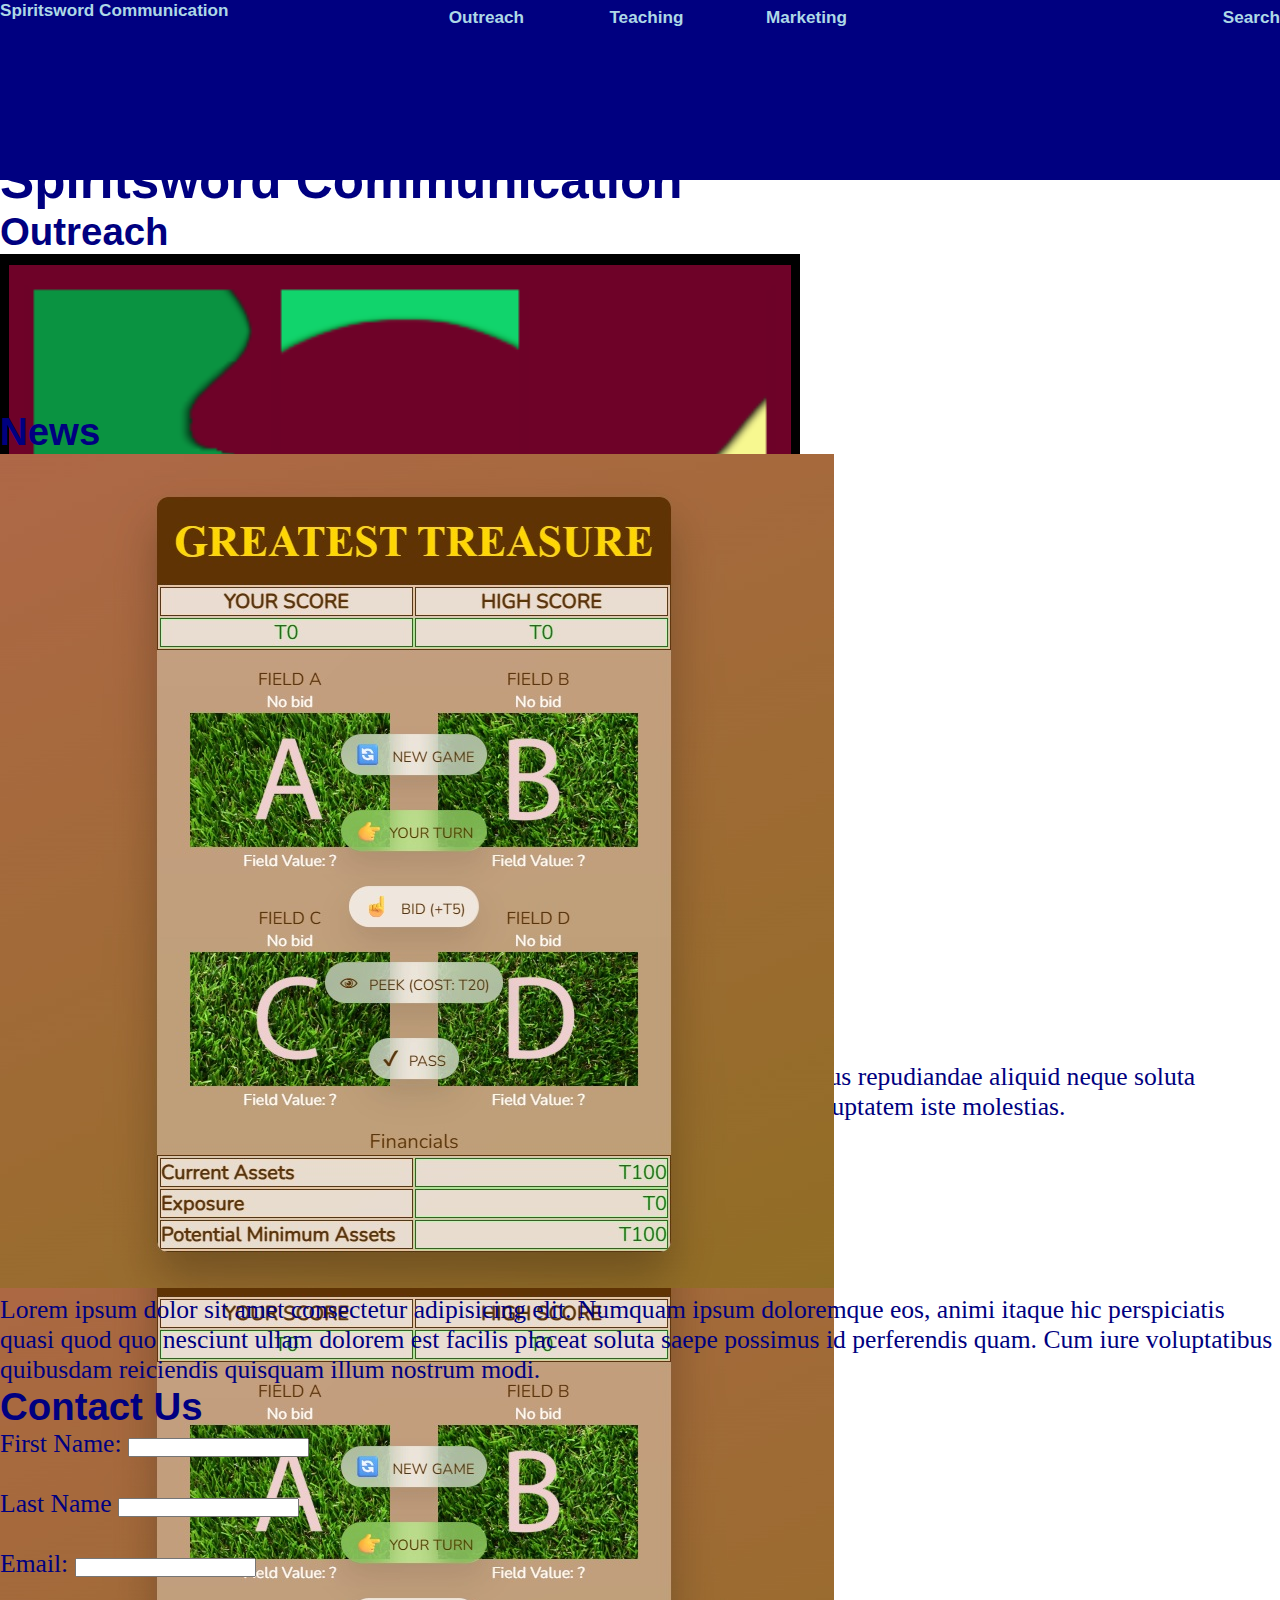
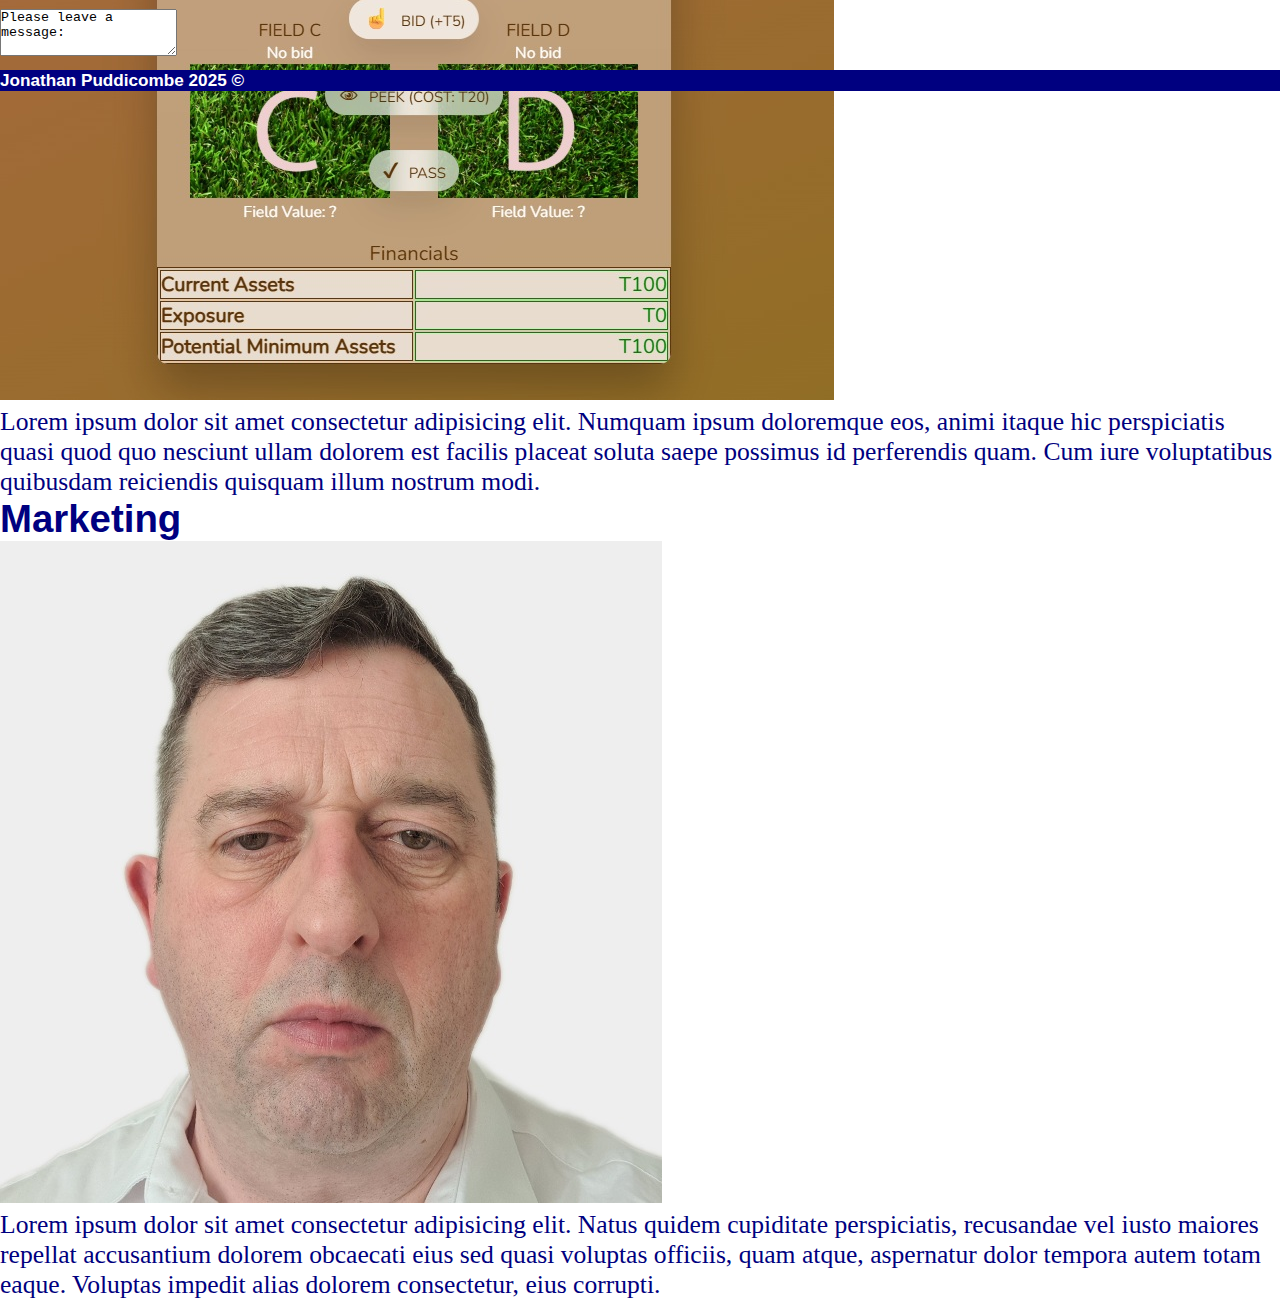
<file: docs/index.htm>
<!DOCTYPE html>
<html lang="en">
<head>
    <meta charset="UTF-8">
    <meta name="viewport" content="width=device-width, initial-scale=1.0">
    <link rel="stylesheet" href="assets/styles.css">
    <title>Spiritsword Communication</title>

</head>
<body>
    <header>
        <nav>
            <section class="sitetitle">
                <h6><a href="./index.htm">Spiritsword Communication</a></h6>
            </section>
            <section class="pagelinks">
                <section class="pagelink">
                    <h6><a href="./outreach.htm">Outreach</a></h6>
                </section>
                <section class="pagelink">
                    <h6><a href="./teaching.htm">Teaching</a></h6>
                </section>
                <section class="pagelink">
                    <h6><a href="./marketing.htm">Marketing</a></h6>
                </section>
            </section>
            <section class="search">
                    <h6><a href="./index.htm">Search</a></h6>
            </section>
        </nav>
    </header>
    <main>
        <section class="toprow">
            <section class="pagebanner">
            <img src="./assets/images/missing.piece.banner.png" alt="Missing piece game">
            </section>
            <section class="pagetitle">
                <h1>Spiritsword Communication</h1>
            </section>
        </section>
        <section class="midrow">
            <article class="servicearticle">
                <h2>Outreach</h2>
                <section class="articlecontent">
                    <img src="./assets/images/missing.piece.png" alt="Missing piece game">
                    <p>
                        Lorem ipsum dolor, sit amet consectetur adipisicing elit. Corrupti nostrum sint eius repudiandae aliquid neque soluta veritatis itaque cumque repellat, ut ipsam facilis dolore? Ut consequatur dicta voluptatem iste molestias.
                    </p>
                </section>
            </article>
            <article class="servicearticle">
                <h2>Teaching</h2>
                <section class="articlecontent">
                    <img src="./assets/images/greatest.treasure.jpg" alt="Greatest treasure game"> 
                    <p>
                        Lorem ipsum dolor sit amet consectetur adipisicing elit. Numquam ipsum doloremque eos, animi itaque hic perspiciatis quasi quod quo nesciunt ullam dolorem est facilis placeat soluta saepe possimus id perferendis quam. Cum iure voluptatibus quibusdam reiciendis quisquam illum nostrum modi.
                    </p>
                </section>
            </article>
            <article class="servicearticle">
                <h2>Marketing</h2>
                <section class="articlecontent">
                    <img src="./assets/images/profile_photo_square.jpg" alt="Profile picture">
                    <p>
                        Lorem ipsum dolor sit amet consectetur adipisicing elit. Natus quidem cupiditate perspiciatis, recusandae vel iusto maiores repellat accusantium dolorem obcaecati eius sed quasi voluptas officiis, quam atque, aspernatur dolor tempora autem totam eaque. Voluptas impedit alias dolorem consectetur, eius corrupti.
                    </p>
                </section>
            </article>
        </section>
        <section class="bottomrow">
            <section class="news">
                <h2>News</h2>
                <section class="articlecontent">
                    <img src="./assets/images/greatest.treasure.jpg" alt="Greatest treasure game"> 
                    <p>
                        Lorem ipsum dolor sit amet consectetur adipisicing elit. Numquam ipsum doloremque eos, animi itaque hic perspiciatis quasi quod quo nesciunt ullam dolorem est facilis placeat soluta saepe possimus id perferendis quam. Cum iure voluptatibus quibusdam reiciendis quisquam illum nostrum modi.
                    </p>
                </section>
            </section>
            <section class="contactushomepage">
                <h2>Contact Us</h2>
                <form id="homepagecontactform">
                    <label for="firstname">First Name:</label>
                    <input type=text id="firstname" name="firstname"></input>
                    <br>
                    <br>
                    <label for="lastname">Last Name</label>
                    <input type=text id="lastname" name="lastname"></input>
                    <br>
                    <br>
                    <label for="email">Email:</label>
                    <input type=text id="email" name="email"></input>
                    <br>
                    <br>
                    <textarea rows=3 name="message" form="homepagecontactform">Please leave a message:</textarea>
                </form>
            </section>
        </section>
    </main>
    <footer>
        <section class="copyright">
            <h6>Jonathan Puddicombe 2025 ©</h6>
        </section>
    </footer>
</body>
</html>
</file>
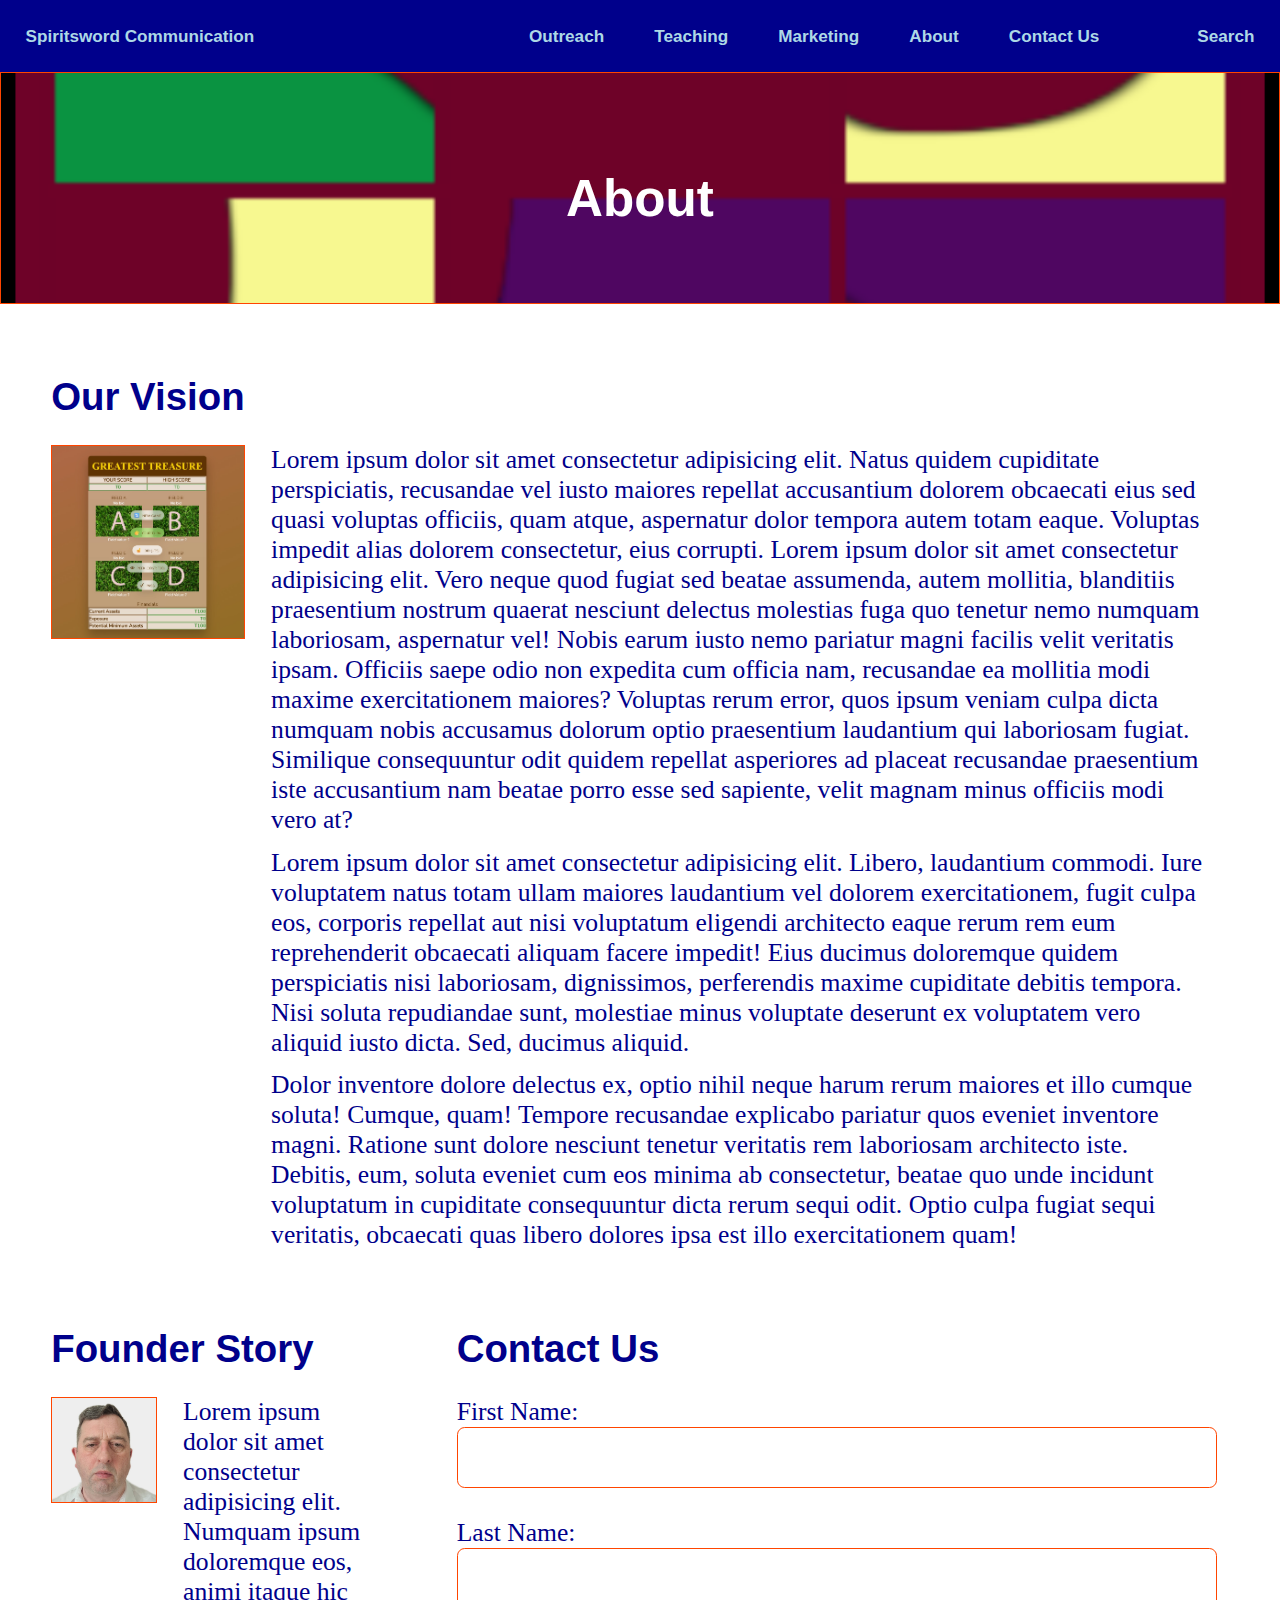
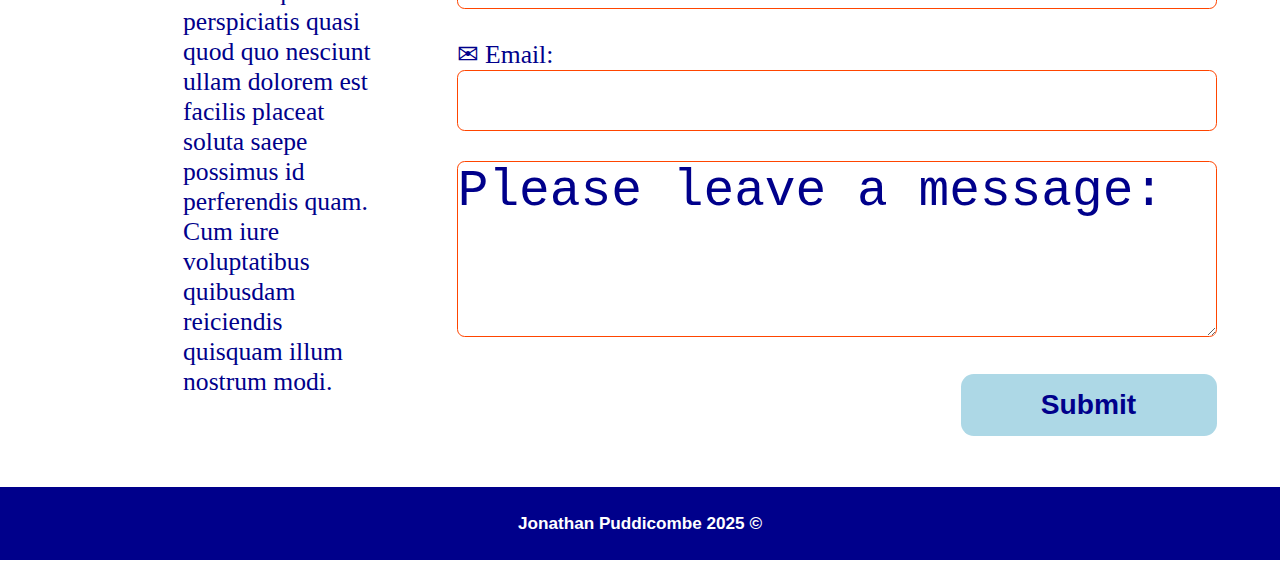
<file: docs/about.htm>
<!DOCTYPE html>
<html lang="en">
<head>
    <meta charset="UTF-8">
    <meta name="viewport" content="width=device-width, initial-scale=1.0">
    <link rel="stylesheet" href="assets/css/styles.css">
    <title>Spiritsword Communication</title>

</head>
<body>
    <header>
        <nav>
            <section class="sitetitlelink">
                <h6><a href="./index.htm">Spiritsword Communication</a></h6>
            </section>
            <section class="pagelinks">
                <section class="pagelink">
                    <h6><a href="./outreach.htm">Outreach</a></h6>
                </section>
                <section class="pagelink">
                    <h6><a href="./teaching.htm">Teaching</a></h6>
                </section>
                <section class="pagelink">
                    <h6><a href="./marketing.htm">Marketing</a></h6>
                </section>
                <section class="pagelink">
                    <h6><a href="./about.htm">About</a></h6>
                </section>
                <section class="pagelink">
                    <h6><a href="./contact.htm">Contact Us</a></h6>
                </section>
            </section>
            <section class="searchlink">
                    <h6><a href="./index.htm">Search</a></h6>
            </section>
        </nav>
    </header>
    <main>
        <section class="toprow">
            <section class="pagebanner">
            <img src="./assets/images/missing.piece.banner.png" alt="Missing piece game">
            </section>
            <section class="pagetitle">
                <h1>About</h1>
            </section>
        </section>
        <section class="midrow">
            <article class="ourvisionarticle">
                <h2>Our Vision</h2>
                <section class="articlecontent">
                    <img src="./assets/images/greatest.treasure.jpg" alt="Profile picture">
                    <section="ourvisiontext">
                        <p>
                            Lorem ipsum dolor sit amet consectetur adipisicing elit. Natus quidem cupiditate perspiciatis, recusandae vel iusto maiores repellat accusantium dolorem obcaecati eius sed quasi voluptas officiis, quam atque, aspernatur dolor tempora autem totam eaque. Voluptas impedit alias dolorem consectetur, eius corrupti.
                            Lorem ipsum dolor sit amet consectetur adipisicing elit. Vero neque quod fugiat sed beatae assumenda, autem mollitia, blanditiis praesentium nostrum quaerat nesciunt delectus molestias fuga quo tenetur nemo numquam laboriosam, aspernatur vel! Nobis earum iusto nemo pariatur magni facilis velit veritatis ipsam. Officiis saepe odio non expedita cum officia nam, recusandae ea mollitia modi maxime exercitationem maiores? Voluptas rerum error, quos ipsum veniam culpa dicta numquam nobis accusamus dolorum optio praesentium laudantium qui laboriosam fugiat. Similique consequuntur odit quidem repellat asperiores ad placeat recusandae praesentium iste accusantium nam beatae porro esse sed sapiente, velit magnam minus officiis modi vero at?
                            <p>Lorem ipsum dolor sit amet consectetur adipisicing elit. Libero, laudantium commodi. Iure voluptatem natus totam ullam maiores laudantium vel dolorem exercitationem, fugit culpa eos, corporis repellat aut nisi voluptatum eligendi architecto eaque rerum rem eum reprehenderit obcaecati aliquam facere impedit! Eius ducimus doloremque quidem perspiciatis nisi laboriosam, dignissimos, perferendis maxime cupiditate debitis tempora. Nisi soluta repudiandae sunt, molestiae minus voluptate deserunt ex voluptatem vero aliquid iusto dicta. Sed, ducimus aliquid.</p>
                            <p>Dolor inventore dolore delectus ex, optio nihil neque harum rerum maiores et illo cumque soluta! Cumque, quam! Tempore recusandae explicabo pariatur quos eveniet inventore magni. Ratione sunt dolore nesciunt tenetur veritatis rem laboriosam architecto iste. Debitis, eum, soluta eveniet cum eos minima ab consectetur, beatae quo unde incidunt voluptatum in cupiditate consequuntur dicta rerum sequi odit. Optio culpa fugiat sequi veritatis, obcaecati quas libero dolores ipsa est illo exercitationem quam!</p>
                        </p>
                    </section>
                </section>
            </article>
        </section>
        <section class="bottomrow">
            <section class="founderstory">
                <h2>Founder Story</h2>
                <section class="articlecontent">
                    <img src="./assets/images/profile_photo_square.jpg" alt="Greatest treasure game"> 
                    <p>
                        Lorem ipsum dolor sit amet consectetur adipisicing elit. Numquam ipsum doloremque eos, animi itaque hic perspiciatis quasi quod quo nesciunt ullam dolorem est facilis placeat soluta saepe possimus id perferendis quam. Cum iure voluptatibus quibusdam reiciendis quisquam illum nostrum modi.
                    </p>
                </section>
            </section>
            <section class="contactushomepage">
                <h2>Contact Us</h2>
                <form id="homepagecontactform">
                    <label for="firstname">First Name:</label>
                    <input type=text id="firstname" name="firstname"></input>
                    <br>
                    <br>
                    <label for="lastname">Last Name:</label>
                    <input type=text id="lastname" name="lastname"></input>
                    <br>
                    <br>
                    <label for="email">Email:</label>
                    <input type=text id="email" name="email"></input>
                    <br>
                    <br>
                    <textarea rows=3 name="message" form="homepagecontactform">Please leave a message:</textarea>
                    <br>
                    <br>
                    <input class="link" type="submit" value="Submit">
                </form>
            </section>
        </section>
    </main>
    <footer>
        <section class="copyright">
            <h6>Jonathan Puddicombe 2025 ©</h6>
        </section>
    </footer>
</body>
</html>
</file>
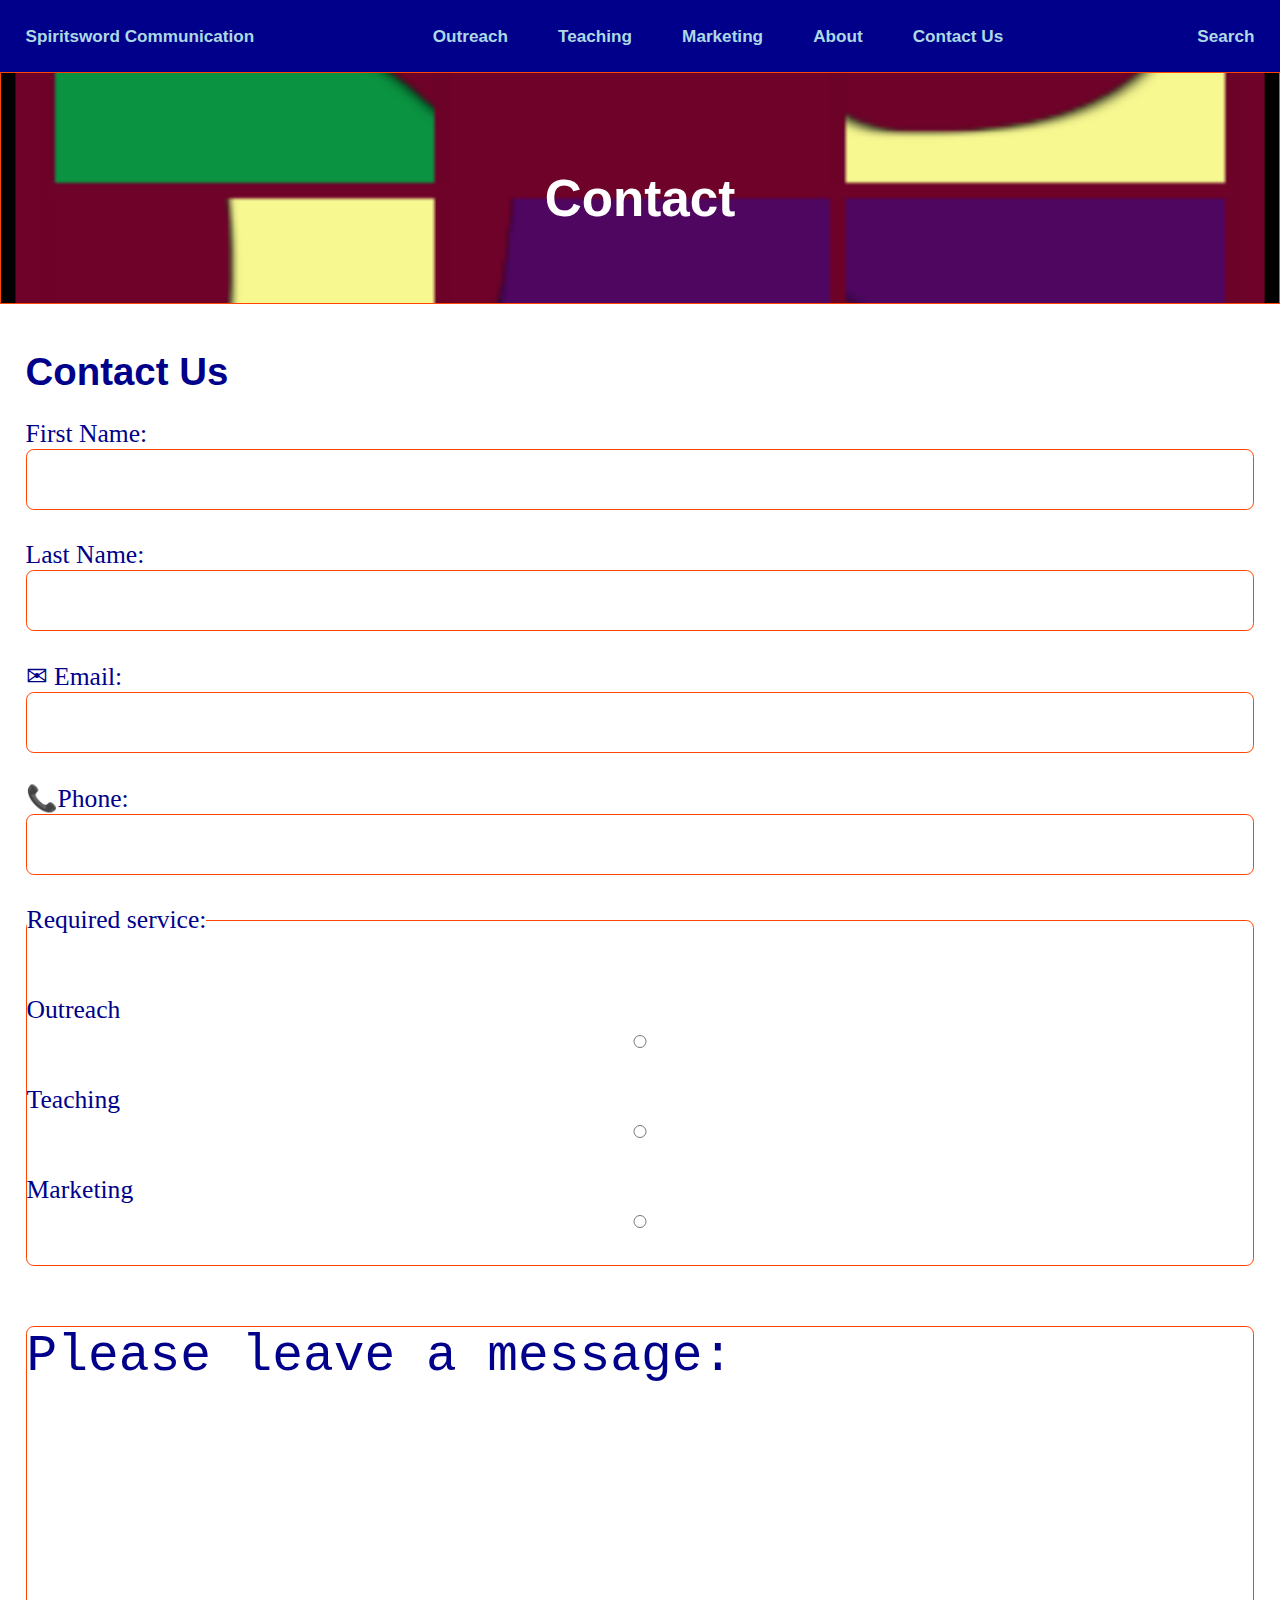
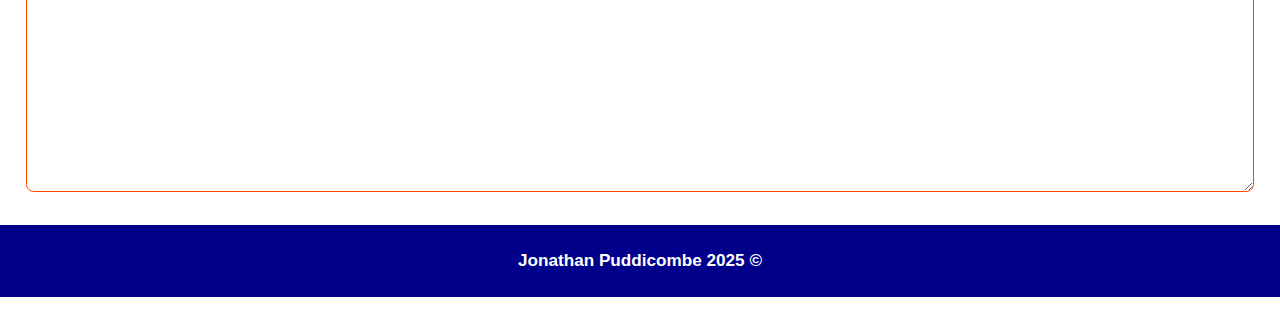
<file: docs/contact.htm>
<!DOCTYPE html>
<html lang="en">
<head>
    <meta charset="UTF-8">
    <meta name="viewport" content="width=device-width, initial-scale=1.0">
    <link rel="stylesheet" href="assets/css/styles.css">
    <title>Spiritsword Communication</title>

</head>
<body>
    <header>
        <nav>
            <section class="sitetitle">
                <h6><a href="./index.htm">Spiritsword Communication</a></h6>
            </section>
            <section class="pagelinks">
                <section class="pagelink">
                    <h6><a href="./outreach.htm">Outreach</a></h6>
                </section>
                <section class="pagelink">
                    <h6><a href="./teaching.htm">Teaching</a></h6>
                </section>
                <section class="pagelink">
                    <h6><a href="./marketing.htm">Marketing</a></h6>
                </section>
                                <section class="pagelink">
                    <h6><a href="./about.htm">About</a></h6>
                </section>
                <section class="pagelink">
                    <h6><a href="./contact.htm">Contact Us</a></h6>
                </section>
            </section>
            <section class="search">
                    <h6><a href="./index.htm">Search</a></h6>
            </section>
        </nav>
    </header>
    <main>
        <section class="toprow">
            <section class="pagebanner">
            <img src="./assets/images/missing.piece.banner.png" alt="Missing piece game">
            </section>
            <section class="pagetitle">
                <h1>Contact</h1>
            </section>
        </section>
        
        <!--Bottom two rows are split vertically rather than horizontally
        at top level. First column and then remaining two columns in a group-->
        <section class="midandbottomrow">
                <section class="contactusbig">
                    <h2>Contact Us</h2>
                    <form id="homepagecontactform">
                        <label for="firstname">First Name:</label>
                        <input type=text id="firstname" name="firstname"></input>
                        <br>
                        <br>
                        <label for="lastname">Last Name:</label>
                        <input type=text id="lastname" name="lastname"></input>
                        <br>
                        <br>
                        <label for="email">Email:</label>
                        <input type=text id="email" name="email"></input>
                        <br>
                        <br>
                        <label for="phone">Phone:</label>
                        <input type=text id="phone" name="phone"></input>
                        <br>
                        <br>
                        <fieldset>
                            <legend> Required service:</legend>
                            <br>
                            <br>
                            <label for="outreach">Outreach</label>
                            <input type="radio" id="outreach" name="service" value="outreach">
                            <br>
                            <br>
                            <label for="teaching">Teaching</label>
                            <input type="radio" id="teaching" name="service" value="teaching">
                            <br>
                            <br>
                            <label for="marketing">Marketing</label>
                            <input type="radio" id="marketing" name="service" value="outreach">
                            <br>
                            <br>
                        </fieldset>
                        <br>
                        <br>
                        <textarea rows=8 name="message" form="homepagecontactform">Please leave a message:</textarea>
                    </form>
                </section>
        </section>
    </main>
    <footer>
        <section class="copyright">
            <h6>Jonathan Puddicombe 2025 ©</h6>
        </section>
    </footer>
</body>
</html>
</file>
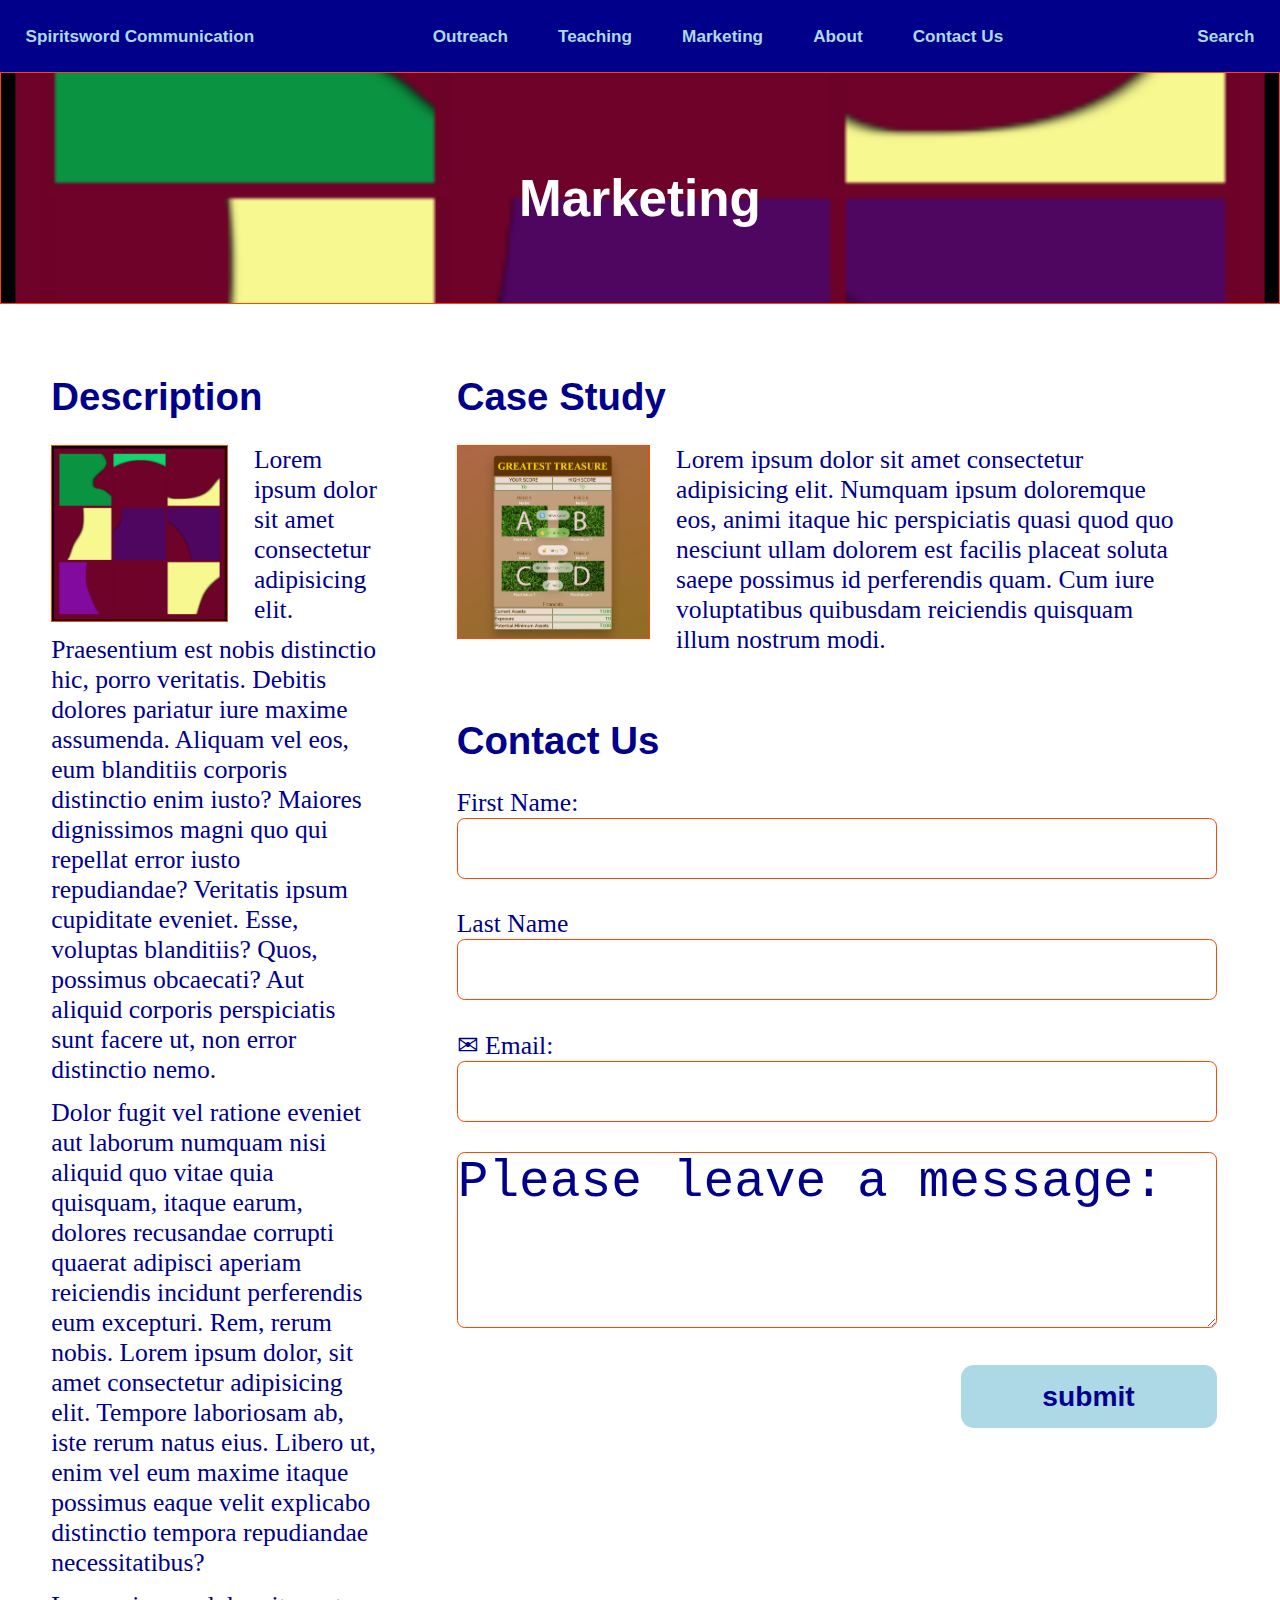
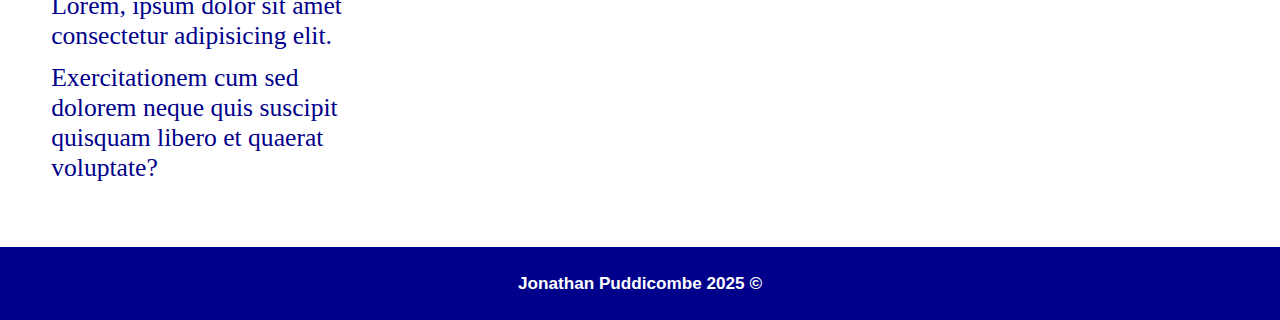
<file: docs/marketing.htm>
<!DOCTYPE html>
<html lang="en">
<head>
    <meta charset="UTF-8">
    <meta name="viewport" content="width=device-width, initial-scale=1.0">
    <link rel="stylesheet" href="assets/css/styles.css">
    <title>Spiritsword Communication</title>

</head>
<body>
    <header>
        <nav>
            <section class="sitetitle">
                <h6><a href="./index.htm">Spiritsword Communication</a></h6>
            </section>
            <section class="pagelinks">
                <section class="pagelink">
                    <h6><a href="./outreach.htm">Outreach</a></h6>
                </section>
                <section class="pagelink">
                    <h6><a href="./teaching.htm">Teaching</a></h6>
                </section>
                <section class="pagelink">
                    <h6><a href="./marketing.htm">Marketing</a></h6>
                </section>
                                <section class="pagelink">
                    <h6><a href="./about.htm">About</a></h6>
                </section>
                <section class="pagelink">
                    <h6><a href="./contact.htm">Contact Us</a></h6>
                </section>
            </section>
            <section class="search">
                    <h6><a href="./index.htm">Search</a></h6>
            </section>
        </nav>
    </header>
    <main>
        <section class="toprow">
            <section class="pagebanner">
            <img src="./assets/images/missing.piece.banner.png" alt="Missing piece game">
            </section>
            <section class="pagetitle">
                <h1>Marketing</h1>
            </section>
        </section>
        
        <!--Bottom two rows are split vertically rather than horizontally
        at top level. First column and then remaining two columns in a group-->
        <section class="midandbottomrow">
            <article class="descriptionarticle">
                <h2>Description</h2>
                <section class="descriptionarticlecontent">
                    <img src="./assets/images/missing.piece.png" alt="Missing piece game">
                    <p>Lorem ipsum dolor sit amet consectetur adipisicing elit. Praesentium est nobis distinctio hic, porro veritatis. Debitis dolores pariatur iure maxime assumenda. Aliquam vel eos, eum blanditiis corporis distinctio enim iusto?
                    Maiores dignissimos magni quo qui repellat error iusto repudiandae? Veritatis ipsum cupiditate eveniet. Esse, voluptas blanditiis? Quos, possimus obcaecati? Aut aliquid corporis perspiciatis sunt facere ut, non error distinctio nemo.
                    </p>
                    <p>Dolor fugit vel ratione eveniet aut laborum numquam nisi aliquid quo vitae quia quisquam, itaque earum, dolores recusandae corrupti quaerat adipisci aperiam reiciendis incidunt perferendis eum excepturi. Rem, rerum nobis.
                   Lorem ipsum dolor, sit amet consectetur adipisicing elit. Tempore laboriosam ab, iste rerum natus eius.
                    Libero ut, enim vel eum maxime itaque possimus eaque velit explicabo distinctio tempora repudiandae necessitatibus?
                    </p>
                    <p>Lorem, ipsum dolor sit amet consectetur adipisicing elit.</p>
                    <p>Exercitationem cum sed dolorem neque quis suscipit quisquam libero et quaerat voluptate?</p>
                </section>      
            </article>
            <section class="servicerightpage">
                <article class="casestudyarticle">
                    <h2>Case Study</h2>
                    <section class="articlecontent">
                        <img src="./assets/images/greatest.treasure.jpg" alt="Greatest treasure game"> 
                        <p>
                            Lorem ipsum dolor sit amet consectetur adipisicing elit. Numquam ipsum doloremque eos, animi itaque hic perspiciatis quasi quod quo nesciunt ullam dolorem est facilis placeat soluta saepe possimus id perferendis quam. Cum iure voluptatibus quibusdam reiciendis quisquam illum nostrum modi.
                        </p>
                </article>
                <section class="contactussmall">
                    <h2>Contact Us</h2>
                    <form id="homepagecontactform">
                        <label for="firstname">First Name:</label>
                        <input type=text id="firstname" name="firstname"></input>
                        <br>
                        <br>
                        <label for="lastname">Last Name</label>
                        <input type=text id="lastname" name="lastname"></input>
                        <br>
                        <br>
                        <label for="email">Email:</label>
                        <input type=text id="email" name="email"></input>
                        <br>
                        <br>
                        <textarea rows=3 name="message" form="homepagecontactform">Please leave a message:</textarea>
                        <br>
                        <br>
                        <input class="link" type="submit" value="submit">
                    </form>
                </section>
        </section>
    </main>
    <footer>
        <section class="copyright">
            <h6>Jonathan Puddicombe 2025 ©</h6>
        </section>
    </footer>
</body>
</html>
</file>
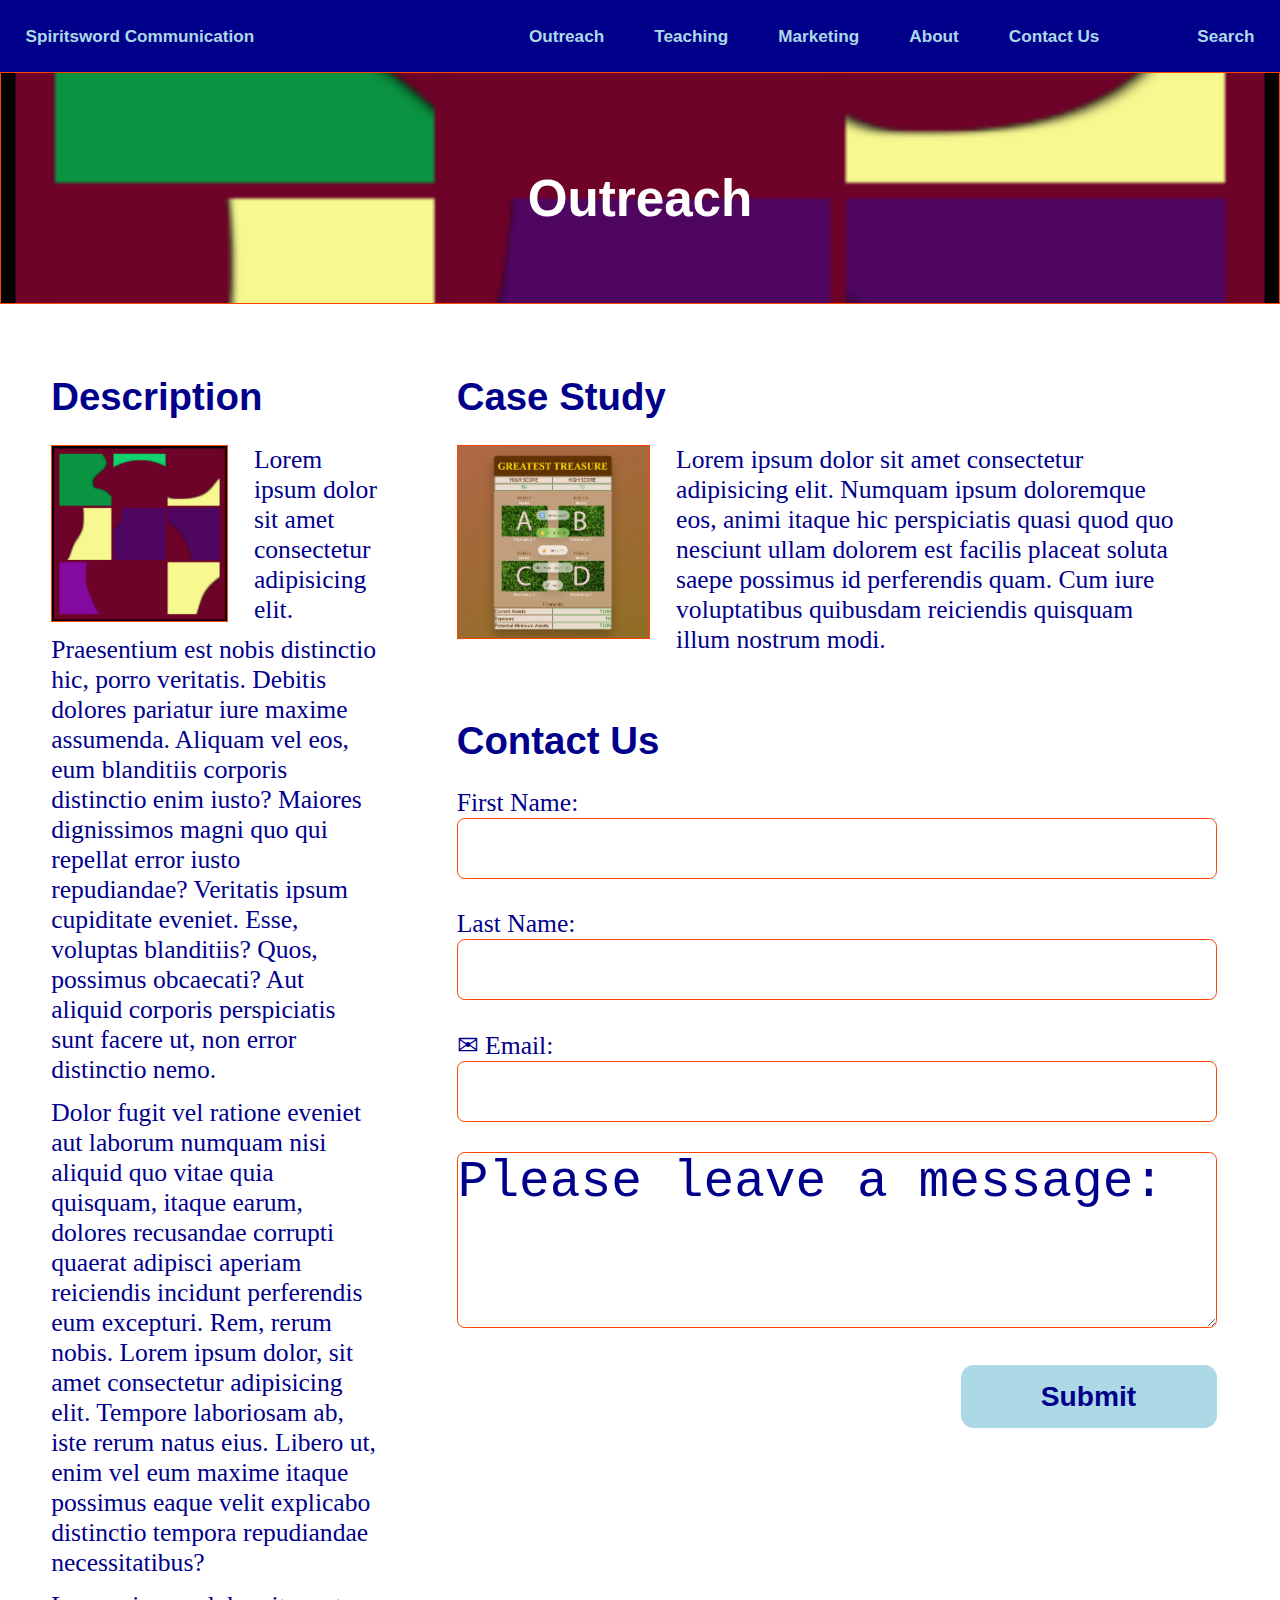
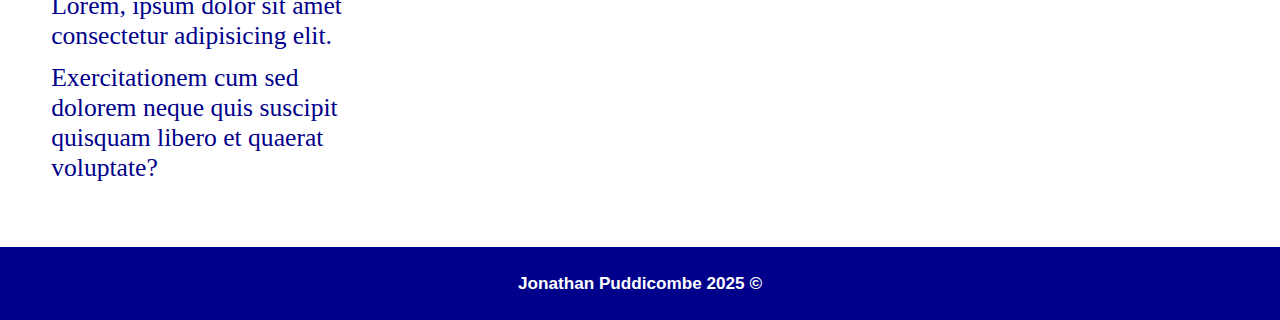
<file: docs/outreach.htm>
<!DOCTYPE html>
<html lang="en">
<head>
    <meta charset="UTF-8">
    <meta name="viewport" content="width=device-width, initial-scale=1.0">
    <link rel="stylesheet" href="assets/css/styles.css">
    <title>Spiritsword Communication</title>

</head>
<body>
    <header>
        <nav>
            <section class="sitetitlelink">
                <h6><a href="./index.htm">Spiritsword Communication</a></h6>
            </section>
            <section class="pagelinks">
                <section class="pagelink">
                    <h6><a href="./outreach.htm">Outreach</a></h6>
                </section>
                <section class="pagelink">
                    <h6><a href="./teaching.htm">Teaching</a></h6>
                </section>
                <section class="pagelink">
                    <h6><a href="./marketing.htm">Marketing</a></h6>
                </section>
                <section class="pagelink">
                    <h6><a href="./about.htm">About</a></h6>
                </section>
                <section class="pagelink">
                    <h6><a href="./contact.htm">Contact Us</a></h6>
                </section>
            </section>
            <section class="searchlink">
                    <h6><a href="./index.htm">Search</a></h6>
            </section>
        </nav>
    </header>
    <main>
        <section class="toprow">
            <section class="pagebanner">
            <img src="./assets/images/missing.piece.banner.png" alt="Missing piece game">
            </section>
            <section class="pagetitle">
                <h1>Outreach</h1>
            </section>
        </section>
        
        <!--The bottom two rows are split (at the top level) vertically rather than horizontally.
        The first column (class=descriptionarticle) is split from the second and third, the latter two being contained within a single flex item (class=servicerightpage).-->

        <section class="midandbottomrow">
            <article class="descriptionarticle">
                <h2>Description</h2>
                <section class="descriptionarticlecontent">
                    <img src="./assets/images/missing.piece.png" alt="Missing piece game">
                    <p>Lorem ipsum dolor sit amet consectetur adipisicing elit. Praesentium est nobis distinctio hic, porro veritatis. Debitis dolores pariatur iure maxime assumenda. Aliquam vel eos, eum blanditiis corporis distinctio enim iusto?
                    Maiores dignissimos magni quo qui repellat error iusto repudiandae? Veritatis ipsum cupiditate eveniet. Esse, voluptas blanditiis? Quos, possimus obcaecati? Aut aliquid corporis perspiciatis sunt facere ut, non error distinctio nemo.
                    </p>
                    <p>Dolor fugit vel ratione eveniet aut laborum numquam nisi aliquid quo vitae quia quisquam, itaque earum, dolores recusandae corrupti quaerat adipisci aperiam reiciendis incidunt perferendis eum excepturi. Rem, rerum nobis.
                   Lorem ipsum dolor, sit amet consectetur adipisicing elit. Tempore laboriosam ab, iste rerum natus eius.
                    Libero ut, enim vel eum maxime itaque possimus eaque velit explicabo distinctio tempora repudiandae necessitatibus?
                    </p>
                    <p>Lorem, ipsum dolor sit amet consectetur adipisicing elit.</p>
                    <p>Exercitationem cum sed dolorem neque quis suscipit quisquam libero et quaerat voluptate?</p>
                </section>      
            </article>
            <section class="servicerightpage">
                <article class="casestudyarticle">
                    <h2>Case Study</h2>
                    <section class="articlecontent">
                        <img src="./assets/images/greatest.treasure.jpg" alt="Greatest treasure game"> 
                        <p>
                            Lorem ipsum dolor sit amet consectetur adipisicing elit. Numquam ipsum doloremque eos, animi itaque hic perspiciatis quasi quod quo nesciunt ullam dolorem est facilis placeat soluta saepe possimus id perferendis quam. Cum iure voluptatibus quibusdam reiciendis quisquam illum nostrum modi.
                        </p>
                </article>
                <section class="contactussmall">
                    <h2>Contact Us</h2>
                    <form id="homepagecontactform">
                        <label for="firstname">First Name:</label>
                        <input type=text id="firstname" name="firstname"></input>
                        <br>
                        <br>
                        <label for="lastname">Last Name:</label>
                        <input type=text id="lastname" name="lastname"></input>
                        <br>
                        <br>
                        <label for="email">Email:</label>
                        <input type=text id="email" name="email"></input>
                        <br>
                        <br>
                        <textarea rows=3 name="message" form="homepagecontactform">Please leave a message:</textarea>
                        <br>
                        <br>
                        <input class="link" type="submit" value="Submit">
                    </form>
                </section>
        </section>
    </main>
    <footer>
        <section class="copyright">
            <h6>Jonathan Puddicombe 2025 ©</h6>
        </section>
    </footer>
</body>
</html>
</file>
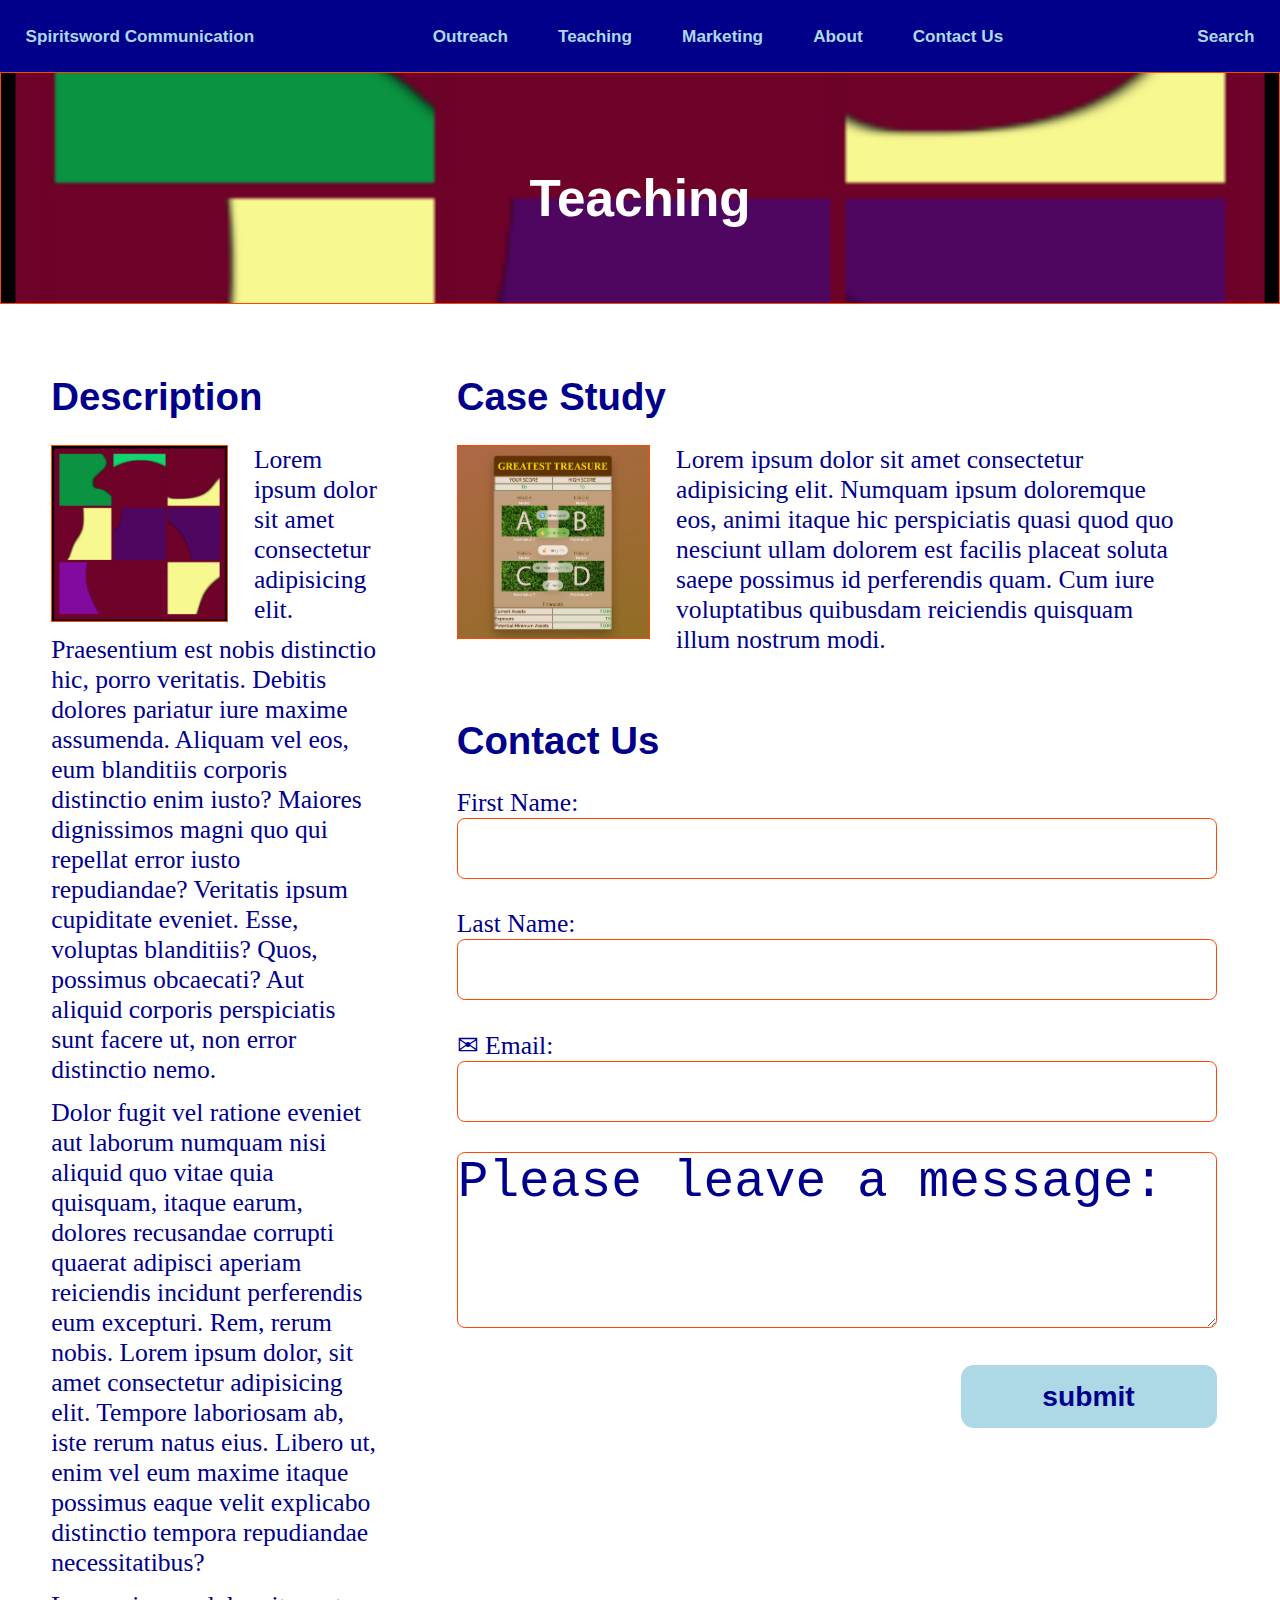
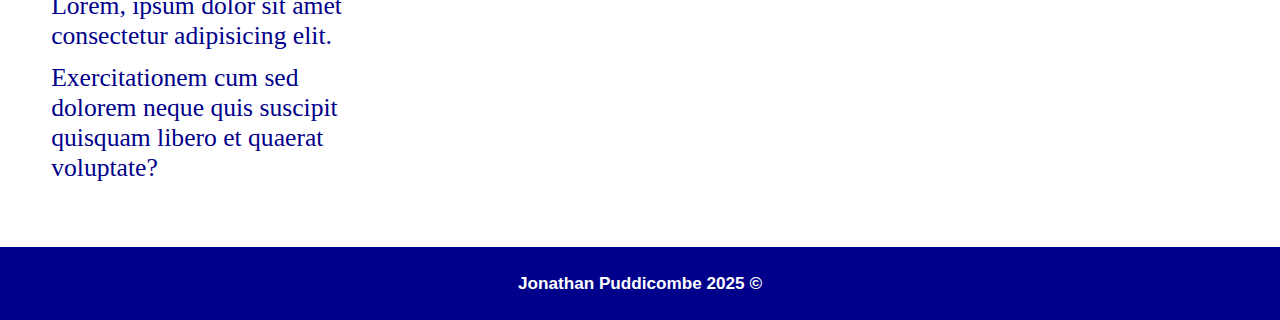
<file: docs/teaching.htm>
<!DOCTYPE html>
<html lang="en">
<head>
    <meta charset="UTF-8">
    <meta name="viewport" content="width=device-width, initial-scale=1.0">
    <link rel="stylesheet" href="assets/css/styles.css">
    <title>Spiritsword Communication</title>

</head>
<body>
    <header>
        <nav>
            <section class="sitetitle">
                <h6><a href="./index.htm">Spiritsword Communication</a></h6>
            </section>
            <section class="pagelinks">
                <section class="pagelink">
                    <h6><a href="./outreach.htm">Outreach</a></h6>
                </section>
                <section class="pagelink">
                    <h6><a href="./teaching.htm">Teaching</a></h6>
                </section>
                <section class="pagelink">
                    <h6><a href="./marketing.htm">Marketing</a></h6>
                </section>
                                <section class="pagelink">
                    <h6><a href="./about.htm">About</a></h6>
                </section>
                <section class="pagelink">
                    <h6><a href="./contact.htm">Contact Us</a></h6>
                </section>
            </section>
            <section class="search">
                    <h6><a href="./index.htm">Search</a></h6>
            </section>
        </nav>
    </header>
    <main>
        <section class="toprow">
            <section class="pagebanner">
            <img src="./assets/images/missing.piece.banner.png" alt="Missing piece game">
            </section>
            <section class="pagetitle">
                <h1>Teaching</h1>
            </section>
        </section>
        
        <!--Bottom two rows are split vertically rather than horizontally
        at top level. First column and then remaining two columns in a group-->
        <section class="midandbottomrow">
            <article class="descriptionarticle">
                <h2>Description</h2>
                <section class="descriptionarticlecontent">
                    <img src="./assets/images/missing.piece.png" alt="Missing piece game">
                    <p>Lorem ipsum dolor sit amet consectetur adipisicing elit. Praesentium est nobis distinctio hic, porro veritatis. Debitis dolores pariatur iure maxime assumenda. Aliquam vel eos, eum blanditiis corporis distinctio enim iusto?
                    Maiores dignissimos magni quo qui repellat error iusto repudiandae? Veritatis ipsum cupiditate eveniet. Esse, voluptas blanditiis? Quos, possimus obcaecati? Aut aliquid corporis perspiciatis sunt facere ut, non error distinctio nemo.
                    </p>
                    <p>Dolor fugit vel ratione eveniet aut laborum numquam nisi aliquid quo vitae quia quisquam, itaque earum, dolores recusandae corrupti quaerat adipisci aperiam reiciendis incidunt perferendis eum excepturi. Rem, rerum nobis.
                   Lorem ipsum dolor, sit amet consectetur adipisicing elit. Tempore laboriosam ab, iste rerum natus eius.
                    Libero ut, enim vel eum maxime itaque possimus eaque velit explicabo distinctio tempora repudiandae necessitatibus?
                    </p>
                    <p>Lorem, ipsum dolor sit amet consectetur adipisicing elit.</p>
                    <p>Exercitationem cum sed dolorem neque quis suscipit quisquam libero et quaerat voluptate?</p>
                </section>      
            </article>
            <section class="servicerightpage">
                <article class="casestudyarticle">
                    <h2>Case Study</h2>
                    <section class="articlecontent">
                        <img src="./assets/images/greatest.treasure.jpg" alt="Greatest treasure game"> 
                        <p>
                            Lorem ipsum dolor sit amet consectetur adipisicing elit. Numquam ipsum doloremque eos, animi itaque hic perspiciatis quasi quod quo nesciunt ullam dolorem est facilis placeat soluta saepe possimus id perferendis quam. Cum iure voluptatibus quibusdam reiciendis quisquam illum nostrum modi.
                        </p>
                </article>
                <section class="contactussmall">
                    <h2>Contact Us</h2>
                    <form id="homepagecontactform">
                        <label for="firstname">First Name:</label>
                        <input type=text id="firstname" name="firstname"></input>
                        <br>
                        <br>
                        <label for="lastname">Last Name:</label>
                        <input type=text id="lastname" name="lastname"></input>
                        <br>
                        <br>
                        <label for="email">Email:</label>
                        <input type=text id="email" name="email"></input>
                        <br>
                        <br>
                        <textarea rows=3 name="message" form="homepagecontactform">Please leave a message:</textarea>
                        <br>
                        <br>
                        <input class="link" type="submit" value="submit">
                    </form>
                </section>
        </section>
    </main>
    <footer>
        <section class="copyright">
            <h6>Jonathan Puddicombe 2025 ©</h6>
        </section>
    </footer>
</body>
</html>
</file>
<file: docs/assets/styles.css>
*   {
        margin: 0;
        padding: 0;
        box-sizing: border-box;
    }

html {
    --primary-color: navy;
    --secondary-color: lightblue;;
    --accent-color: orangered;
    --title-font-family: 'Tahoma', sans-serif;
    --bodytext-font-family: 'Georgia', serif;
}

html {
            font-size: 2vw;
            background-color: white;
            color: var(--primary-color);
            box-sizing: border-box;
            padding: 0 0%;
            font-weight: 400;
            scroll-behavior: smooth;
            scroll-padding-top: 100vw;
        }

header, footer {
                    background-color: var(--primary-color); /*var(--primary-color);*/
                    color: white;
                    width: 100%;
                    display: inline-block;
                }

nav h6 {
            color: lightblue;
        }

.sitetitle {
            display: inline-block;
            width: 20%;
            text-align: left;
            vertical-align: top;
}

.pagelinks {
            display: inline-block;
            width: 60%;
            text-align: center;
}

.pagelink {
            display: inline-block;
            width: 20%;
            text-align: centre;
}

.search {
    text-align: right;
    display: inline-block;
    width: 19%;

}

.midrow {
    height: 200px
}

header {
    position: fixed;
}

h1, h2, h3, h4, h5, h6 {
    font-family: var(--title-font-family);
}

a {
    text-decoration: unset;
    color: unset;
}

header  {
            position: fixed;
            width: 100%;
            height: 20vh;
        }
</file>
<file: docs/assets/css/styles.css>
*   {
        margin: 0;
        padding: 0;
        box-sizing: inherit;
    }


/* index.htm CSS */

html {
    --primary-color: darkblue;
    --secondary-color: lightblue;
    --accent-color: orangered;
    --title-font-family: 'Tahoma', sans-serif;
    --bodytext-font-family: 'Georgia', serif;
    font-size: max(2vw, 15px);
    background-color: white;
    color: var(--primary-color);
    box-sizing: border-box;
    padding: 0;
    font-weight: 400;
}

header, footer {
                    background-color: var(--primary-color);
                    color: white;
                    width: 100%;
                    padding: 2%
                }

/* Navigation links are in a three-part horizontal flex-box, "nav". */
                
nav {
  display: flex;
  flex-wrap: wrap;
  flex-direction: row;
  justify-content: space-between;
  align-items: center;
  color: var(--secondary-color);
}

/* The site title (leading to the homepage) is the first link (from left to right). */

.sitetitlelink {
            flex-basis: 33%;
            text-wrap: nowrap;
            margin: 0 0.6em 0 0;
}

/* Page links are next, within a sub-flex-box. They are aligned centrally */
/* Wrapping is not permitted, to save the navigation bar becoming chaotic. */

.pagelinks {
            display: flex;
            justify-content: space-around;
            align-items: center;
            flex-basis: 50.5%;
            text-wrap: nowrap;
}

.pagelink {
            text-align: center;
            margin: 0 0.6em 0 0;
}

/* Search is the rightmost link. */

.searchlink {
        text-align: right;

}

/* The main section is notionally a 3x3 structure. */

main {
            padding: 0;
}

/* The top row is a banner image, centrally overlain with the page title.*/

.toprow {
            position: relative;
            text-align: center;
            color: white;
}

.pagebanner {
                z-index: 1;
}

.pagebanner img {
    width: 100%;
    padding: 0;
}

/* The page title is displayed in the centre of the top banner. */

.pagetitle {
                z-index: 100;
                position: absolute;
                top: 50%;
                left: 50%;
                transform: translate(-50%, -50%);
}

/* The middle and bottom rows of the 3x3 grid are horizontal flexboxes.
The service pages have the middle and bottom rows melded and then split vertically (using a flexbox),
in the proportion 1:2. The right vertical box (class=midandbottomrow) is split horizontally between the case study (above)
The left box contains a description of the service.

The boxes use the flexbox justification, "space-around".
*/

.midrow, .bottomrow, .midandbottomrow {
                                        display: flex;
                                        flex-direction: row;
                                        justify-content: start;
                                        flex-wrap: wrap;
                                        padding-left: 1rem;
                                        padding-right: 1rem;
}

.midrow, .midandbottomrow {
                            padding-top: 1rem;
}

.bottomrow, .midandbottomrow {
                            padding-bottom: 1rem;
}

.news, .founderstory {
                        flex-basis: 33%;
}

.news .articlecontent img {
                            width: 30%;
}

.copyright {
            text-align: center;
}

/* Special formats in particular locations */

/* Service pages CSS */

.descriptionarticle {
                        flex-basis: 33%;
}

.descriptionarticle img {
                            width: 50%;
                            float: left;
                            align-self: flex-start;
}

.descriptionarticlecontent {
                                padding: 1rem 0 0 0;
                                min-width: 300px;
}

.servicerightpage {
                    flex-basis: 66%;
}

.servicearticle, .casestudyarticle {
                                        flex: 1 1;
}

.servicearticle {
                    padding: 0 1rem 1rem 0;
                    flex: 0 1 33%;
}

.servicearticle img {
                        width: 50%;
}

.casestudyarticle img {
                        width: 25.5%;
}

.descriptionarticle, .casestudyarticle {
                    padding: 0 1rem 1rem 0
}

/* About page CSS */

.founderstory .articlecontent img {
                                    width: 30%;
}

.ourvisionarticle img {
                        width: 16.5%;
}

.founderstory img {
                    width: 50%;
}

.contactushomepage {
                    flex-basis: 66%;
}

/* Contact us page CSS */

.contactusbig {
                flex-basis: 100%;
}

/* Below is the link formatting for the "Submit" button */

.link   {
            font-family: 'Tahoma', sans-serif;
            font-size: 1.1em;
            padding: 2%;
            font-weight: bold;
            border-radius: 0.5rem;
            width: 10rem;
            float: right;
            color: var(--primary-color);
            background-color: var(--secondary-color);
            border: none                       
        }

.link:hover {
                color: var(--accent-color);

}

/* General formatting */

form {
        font-family: "Georgia", serif;
        font-size: max(2vw, 15px);
        width: 100%;
        font-weight: 400;
        color: var(--primary-color);
        padding: 2vw 0 0 0;
}

input, textarea, fieldset {
                            border: thin solid var(--accent-color);
                            width: 100%;
                            color: var(--primary-color);
                            border-radius: 0.3rem;
}

input, textarea {
                    font-size: max(4vw, 30px)
}

.articlecontent {
                    display: flex;
                    flex-direction: row;
                    justify-content: space-around;
                    align-items: flex-start;
                    padding: 1rem 0 0 0;
                    min-width: 300px;
}

.servicearticle, .news, .contactushomepage, .contactussmall, .founderstory, .ourvisionarticle, .descriptionarticle, .casestudyarticle {
                                                                                                                 padding: 1rem;       
}

h1, h2, h3, h4, h5, h6 {
                        font-family: var(--title-font-family);
}

h1 {
        font-size: 2em;
}

img {
        margin: 0% 2vw 1vw 0;
        border-style: solid;
        border-width: thin; 
        border-color: var(--accent-color);
        object-fit: contain;
}

a {
    text-decoration: unset;
    color: unset;
}

a:hover {
            color: var(--accent-color);
}

p {
    padding: 0 2vw 1vw 0;
    min-width: 0;
}

label[for=email]::before {
    content: "✉ "
}

label[for=phone]::before {
    content: "📞"
}
</file>
